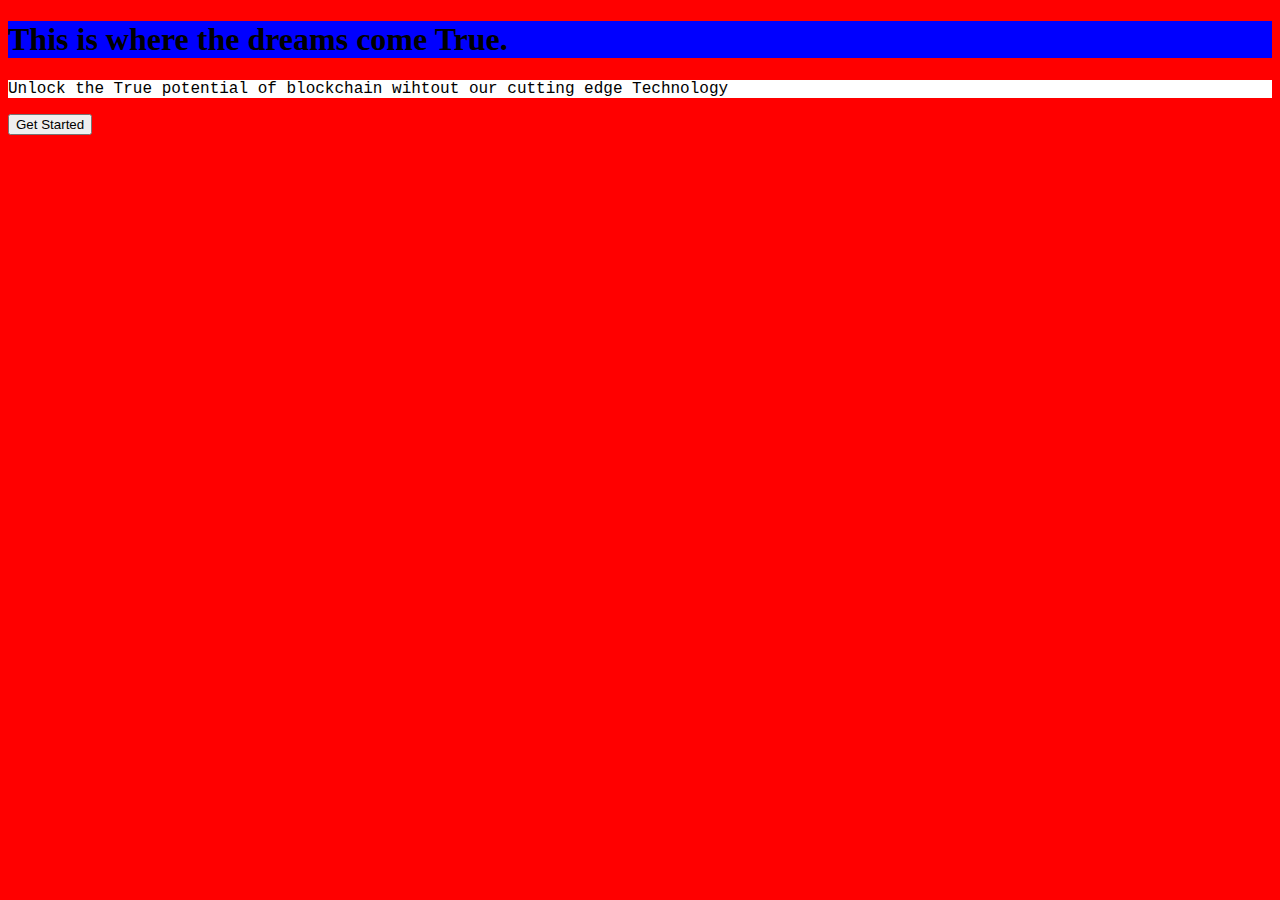
<file: 1. Intro_Types_of_css/index.html>
<!DOCTYPE html>
<html lang="en">
<head>
    <meta charset="UTF-8">
    <meta name="viewport" content="width=device-width, initial-scale=1.0">
    <title>My Blockchain Website</title>
    <!-- Internal and External CSS have same priorities but implemented is the lastest one.
    Internal CSS -->
    <style>
         /* First we select and then we modify */
         h1{
            color: black;
            background-color: blue;
         }
         body{
            background-color: red;
         }
    </style>

    <!-- External CSS Link -->
     <link rel="stylesheet" href="css/style.css">
     <!-- Favicon.io for generating the favicon and into the link href -->
     <link rel="shortcut icon" href="images/favicon.ico" type="image/x-icon">
</head>
<body>
    <h1>This is where the dreams come True.</h1>
    <!-- Inline CSS : Most highest priority but its mainly used for testing and should never used-->
    <p style="background-color : white;"> Unlock the True potential of blockchain wihtout our cutting edge Technology</p>
    <!--
        We can create button using button and input tag both but
        button tag have more customization and input tag is mostly used in forms.
        <input type="submit">
    -->
    <button>
        Get Started
    </button>


</body>
</html>
</file>
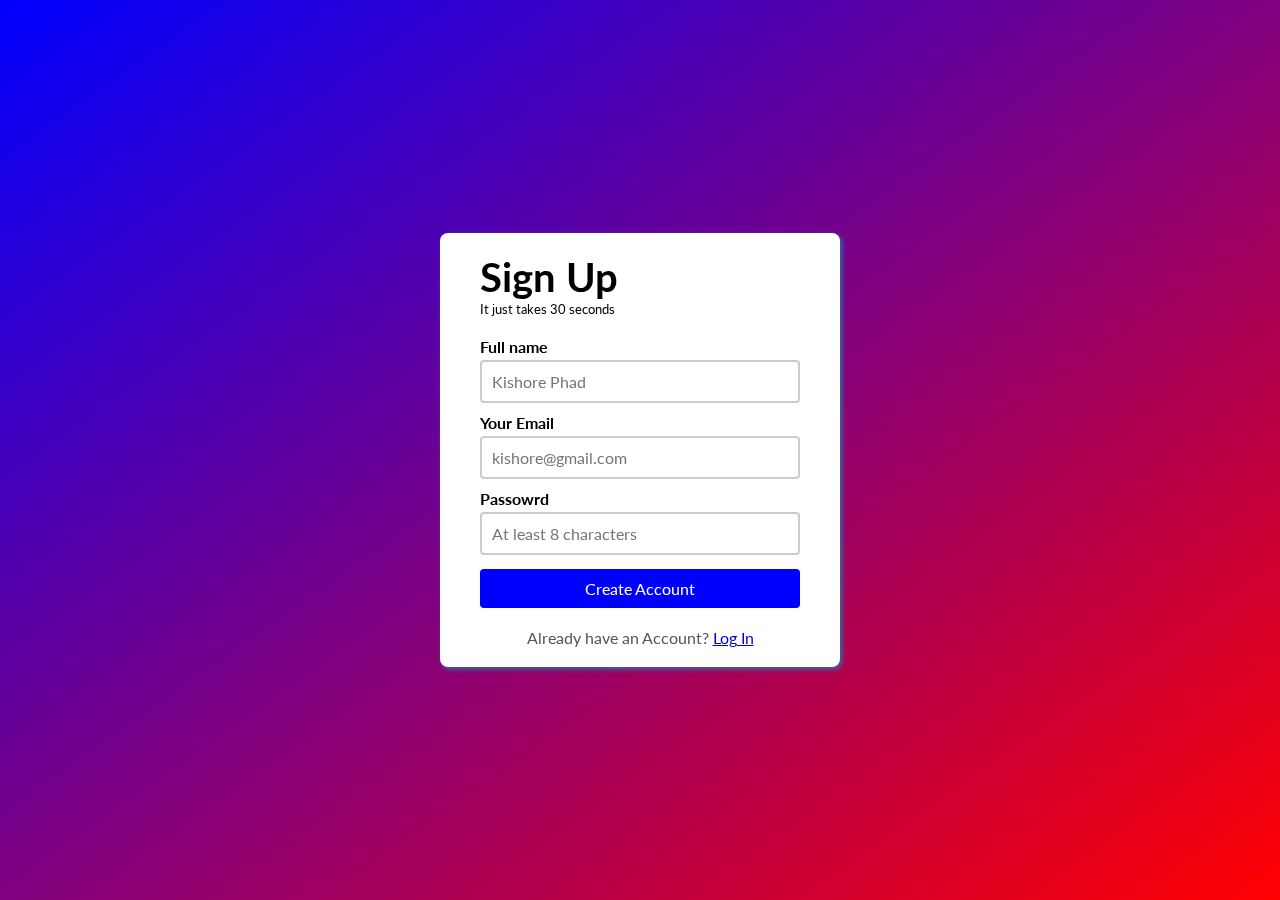
<file: 10. login page mini project/index.html>
<!DOCTYPE html>
<html lang="en">
<head>
    <meta charset="UTF-8">
    <meta name="viewport" content="width=device-width, initial-scale=1.0">
    <title>Sign Up</title>
    <link rel="stylesheet" href="style.css">
</head>
<body>
    <div class="outer-box">
        <div class="inner-box">
            <header class="signup-header">
                <h1> Sign Up </h1>
                <p> It just takes 30 seconds </p>
            </header>
            <main class="signup-body">
                <form action="#">
                    <p>
                        <label for="fullname">Full name</label>
                    <input type="text" id="fullname" placeholder="Kishore Phad" required>
                    </p>
                    <p>
                        <label for="email">Your Email</label>
                    <input type="email" id="email" placeholder="kishore@gmail.com" required>
                    </p>
                    <p>
                        <label for="password">Passowrd</label>
                    <input type="password" id="password" placeholder="At least 8 characters" required>
                    </p>
                    <p>
                        
                    <input type="submit" id="submit" value="Create Account" required>
                    </p>
                </form>
            </main>
            <footer class="signup-footer">
                <p>Already have an Account? <a href="#">Log In</a></p>
            </footer>
        </div>
    </div>
</body>
</html>
</file>
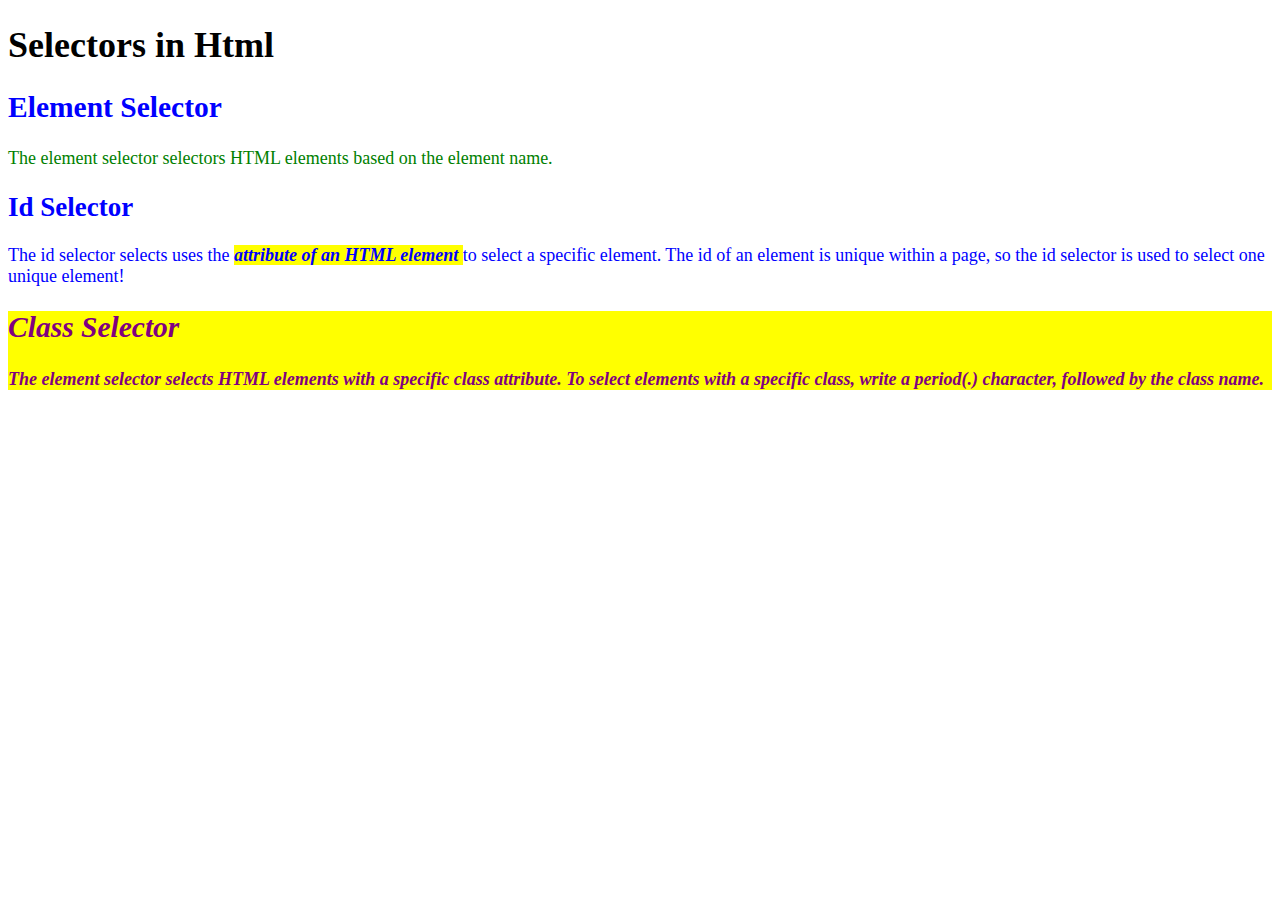
<file: 2. Selectors/index.html>
<!DOCTYPE html>
<html lang="en">
<head>
    <meta charset="UTF-8">
    <meta name="viewport" content="width=device-width, initial-scale=1.0">
    <title>Selectors in HTML</title>
    <link rel="stylesheet" href="style.css">
</head>
<body>
    <!-- all the child elements will inherit the style property of parent -->
    <header>
        <h1>Selectors in Html</h1>
    </header>
    <main>
        <article id="first" class="purple">
            <!-- inheritance here works as first in ext. css we have made it to red color -->
            <h2>Element Selector</h2>
            <p>The element selector selectors HTML elements based on the element name.</p>
        </article>
        <article id="second">
            <h2>Id Selector</h2>
            <!-- reusing the same highlighting property making dry(dont repeat yourself) code -->
            <p>The id selector selects uses the <span class="highlight">attribute of an HTML element </span> to select a specific element.
                The id of an element is unique within a page, so the id selector is used to select one unique element!
            </p>
        </article>
        <!-- multipe classes added in one class -->
        <article id="third" class="purple highlight">
            <h2>Class Selector</h2>
            <p>The element selector selects HTML elements with a specific class attribute.
                To select elements with a specific class, write a period(.) character, followed by the class name.
            </p>
        </article>
        <!-- 
        The Class Selectors:
            1. To select elements with a specific class write a period(.) character, followed by class name.
            2. HTML elements can have more than one class.
            3. A class cannot start with a number
        
        The Id Selectors:
            1. To select an element with a specific id, write a hash(#) character, followed by id of the element.
            2. The id of an element is unique within a page, so the id selector is used to select one unique element!
            3. An id cannot start with a number
        -->
    </main>
</body>
<!-- 
-----------------------------------Very Important----------------------------------
Specificity order: id very specific and class group specificy and element all the elements
ID> Class> Element

if element is having same level like both element are having ids then
cascading is applied ie. which is most latest at last.

Classes are preferred in css and id in js.
-->
</html>
</file>
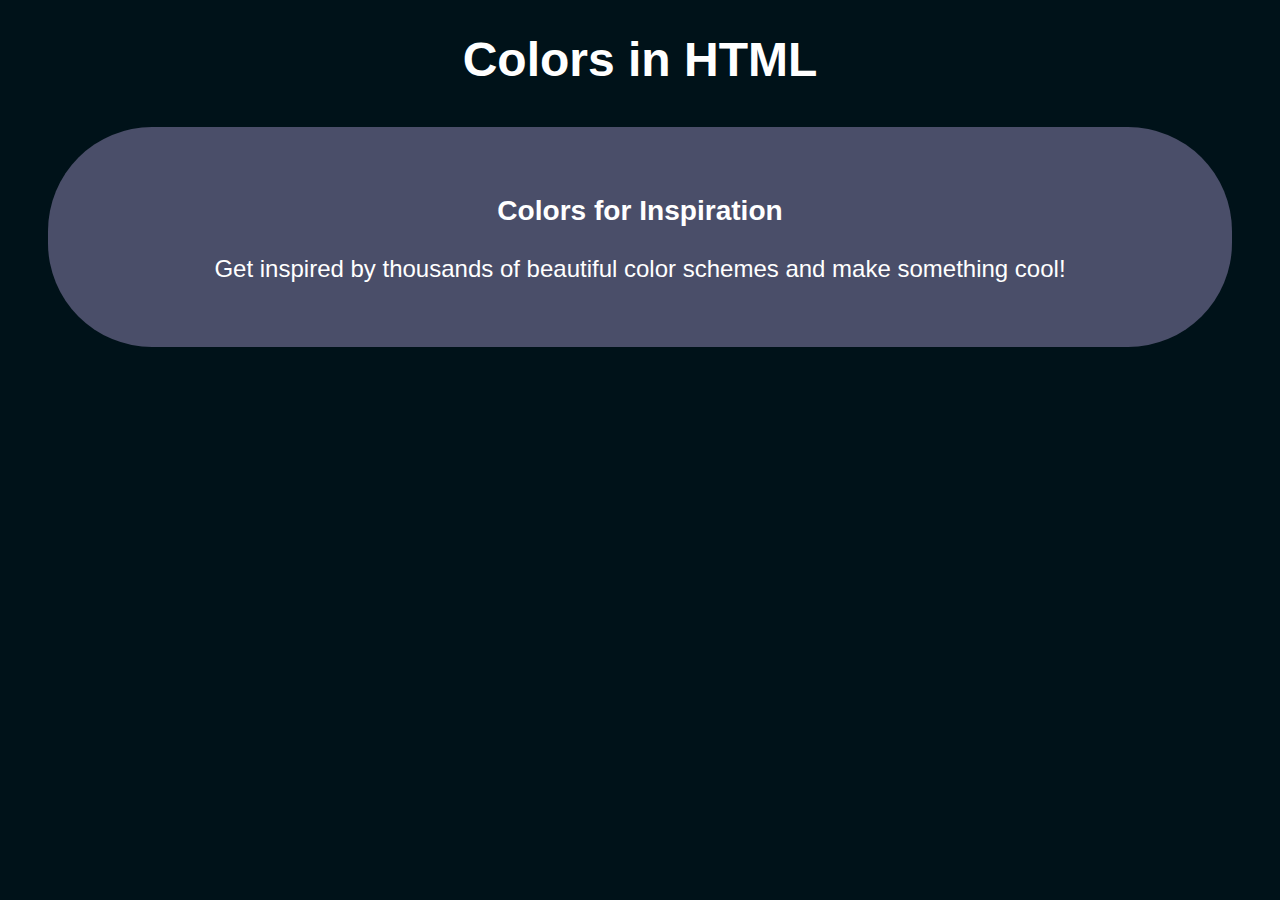
<file: 3. Colors/index.html>
<!DOCTYPE html>
<html lang="en">
<head>
    <meta charset="UTF-8">
    <meta name="viewport" content="width=device-width, initial-scale=1.0">
    <title>Colors in CSS</title>
    <link rel="stylesheet" href="style.css">
</head>
<body>
    <header>
        <h1>Colors in HTML</h1>
    </header>
    <main>
        <article>
            <h3>  Colors for Inspiration  </h3>
            <p>Get inspired by thousands of beautiful color schemes and make something cool!</p>
        </article>
    </main>
    
</body>
</html>
</file>
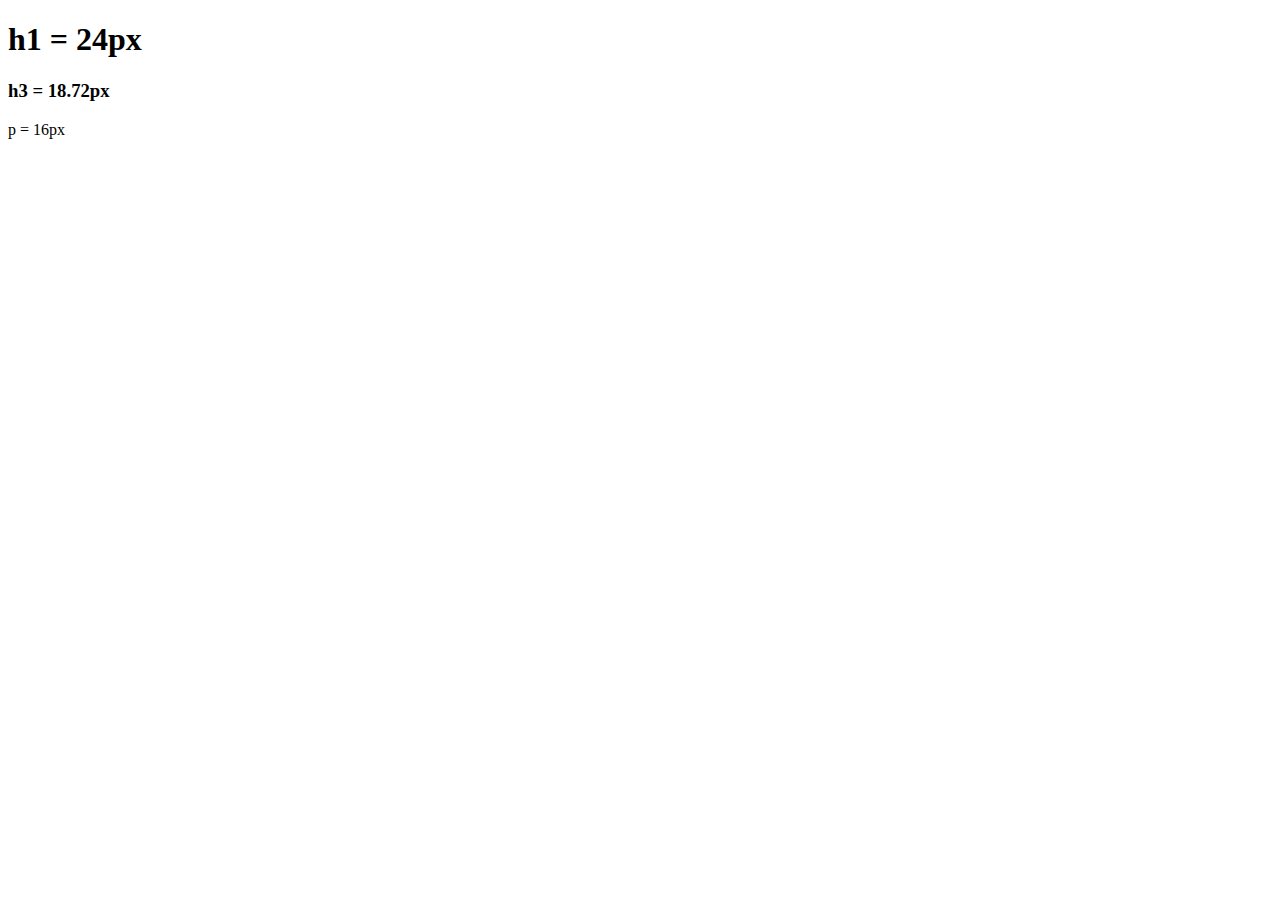
<file: 4. units/index.html>
<!DOCTYPE html>
<html lang="en">
<head>
    <meta charset="UTF-8">
    <meta name="viewport" content="width=device-width, initial-scale=1.0">
    <title>Units in CSS</title>
    <link rel="stylesheet" href="style.css">
</head>
<body>
    <header>
        <h1>h1 = 24px</h1>
    </header>
    <main>
        <section>
            <h3>h3 = 18.72px</h3>
            <p>p = 16px</p>
        </section>
    </main>
    
</body>
</html>
</file>
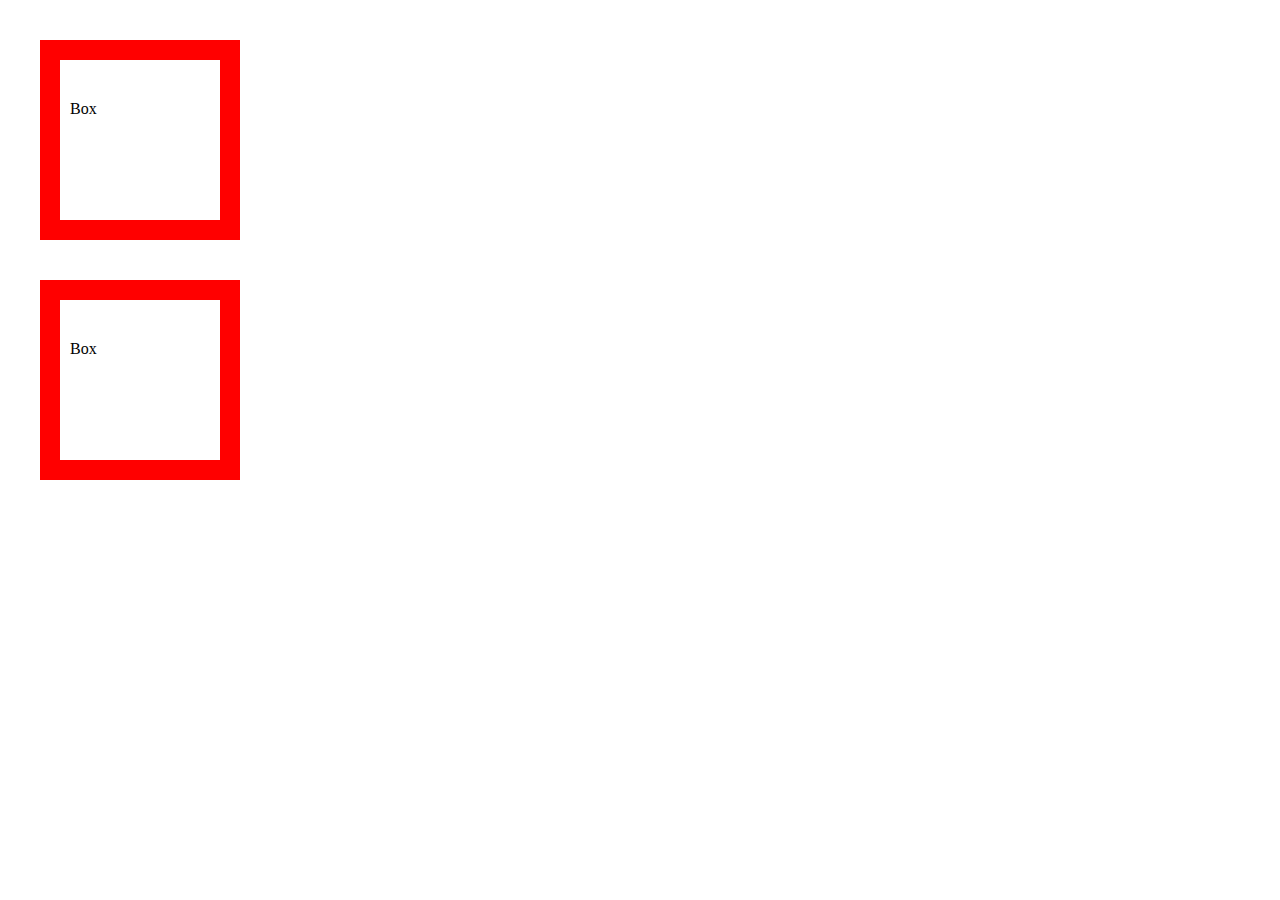
<file: 5. CSS Box Model/index.html>
<!DOCTYPE html>
<html lang="en">
<head>
    <meta charset="UTF-8">
    <meta name="viewport" content="width=device-width, initial-scale=1.0">
    <title>CSS Box Model</title>
    <link rel="stylesheet" href="style.css">
</head>
<body>
    <!-- In html all the elements are box model only
        ie. element will have margin in outer border and 
        then inside padding and at last in center content 
    -->
    <!-- div element does not inherently represent anything.
        Instead its used to group content so it can be easily styled using the class 
        and id attributes marking a section of a document as being written in a different language 
    -->
        <div class="Box">
            Box
        </div>
        <div class="Box">
            Box
        </div>
</body>
</html>
</file>
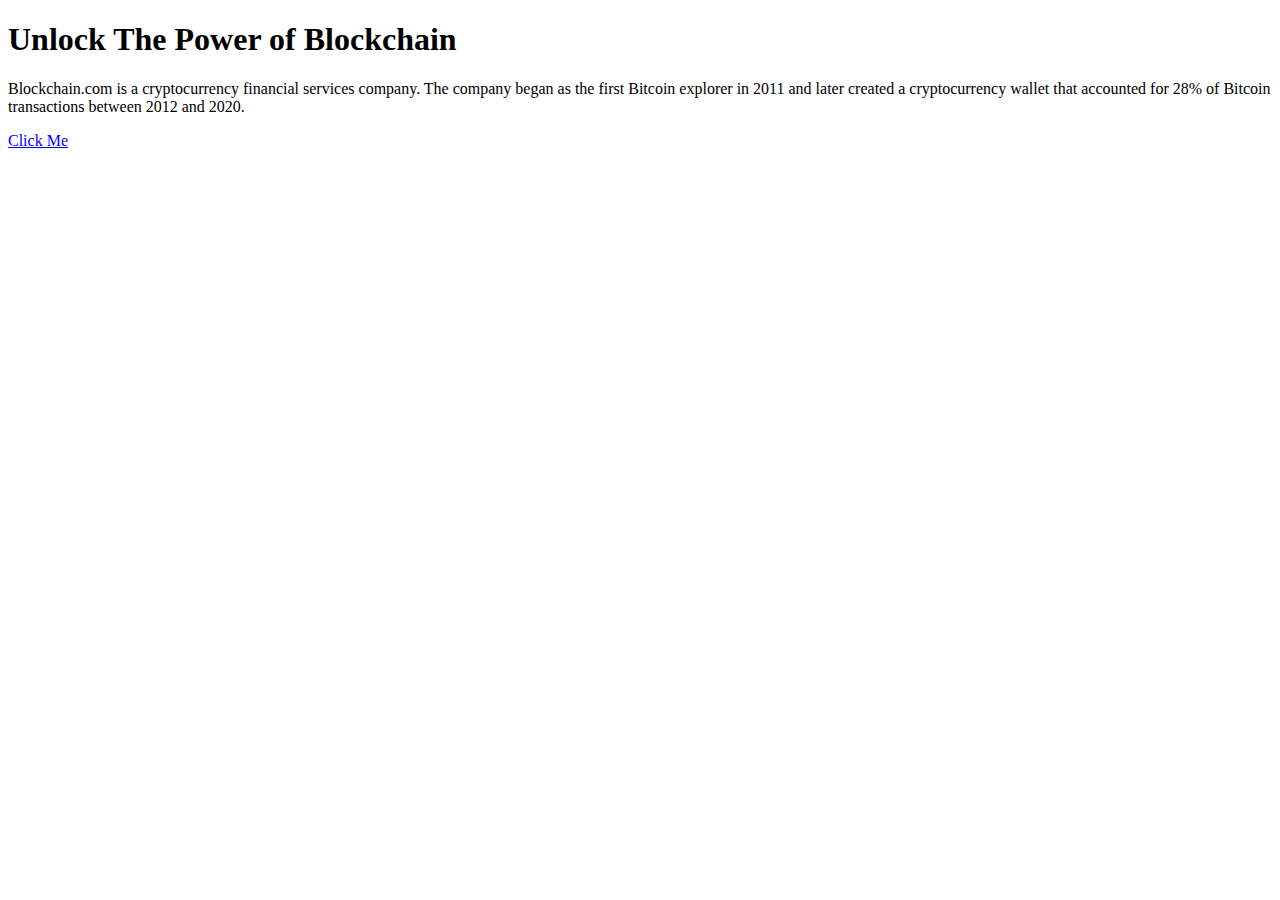
<file: 6. Text_and_Font/index.html>
<!DOCTYPE html>
<html lang="en">
<head>
    <meta charset="UTF-8">
    <meta name="viewport" content="width=device-width, initial-scale=1.0">
    <title>Text and Font</title>
    <link rel="stylesheet" href="style.css">
</head>
<body>
    <h1>Unlock The Power of Blockchain</h1>
    <p>Blockchain.com is a cryptocurrency financial services company.
        The company began as the first Bitcoin explorer in 2011 and later created a cryptocurrency
        wallet that accounted for 28% of Bitcoin transactions between 2012 and 2020.
    </p>
    <a href="#"> Click Me </a>
</body>
</html>
</file>
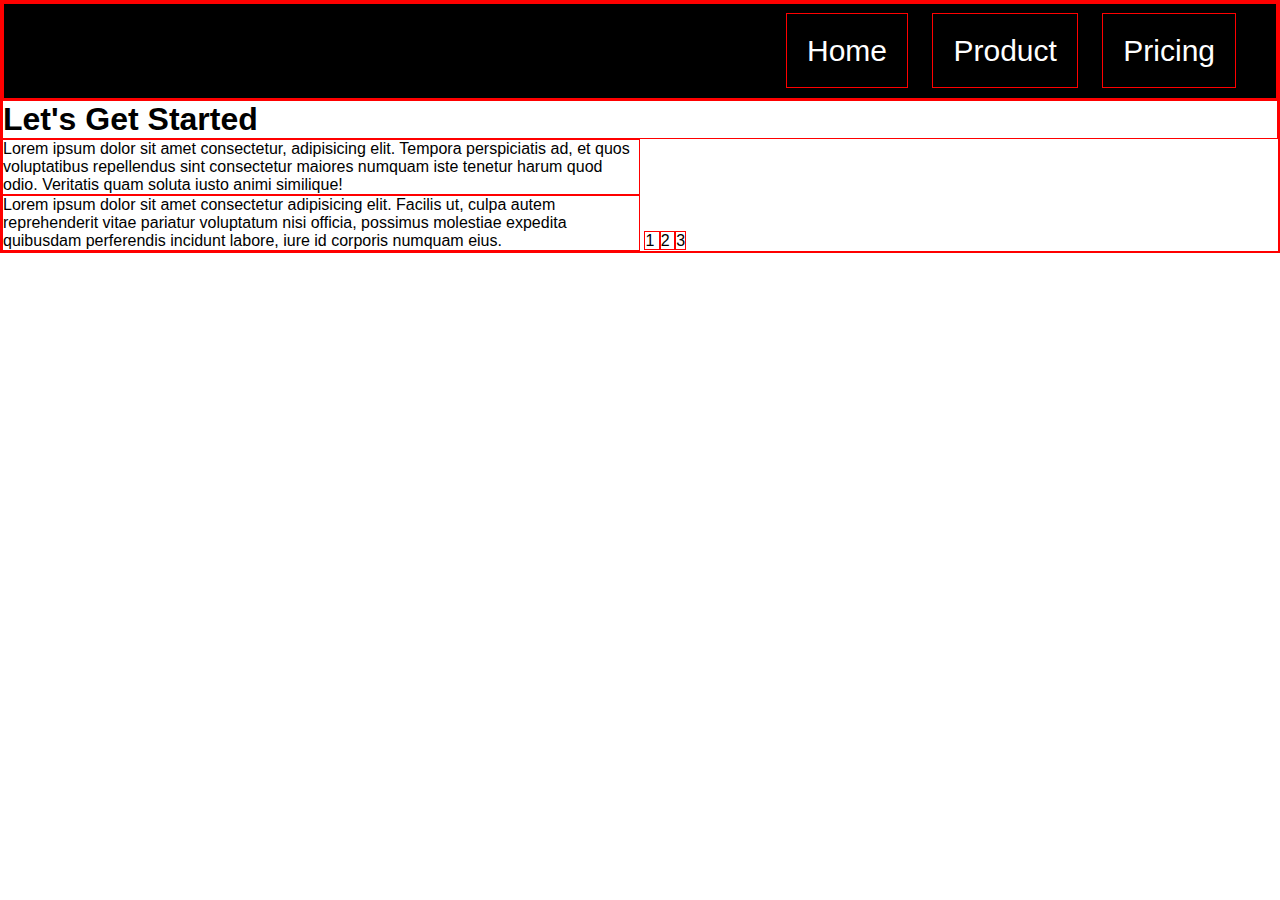
<file: 7. Display/index.html>
<!DOCTYPE html>
<html lang="en">
<head>
    <meta charset="UTF-8">
    <meta name="viewport" content="width=device-width, initial-scale=1.0">
    <title>Display Property In CSS</title>
    <link rel="stylesheet" href="style.css">
</head>
<body>
    <!-- Nav Bar creation -->
    <nav>
        <ul>
            <li class="large-menu">Home</li>
            <li class="large-menu">Product</li>
            <li class="large-menu">Pricing</li>
        </ul>
    </nav>
    
    <!-- 
     Span is used to  separate out the three words and give separate property to each
     Alos, span in herit property of parent
    -->
    <h1>Let's Get Started</h1>
    <!-- paragraph are block elements -->
    <p>Lorem ipsum dolor sit amet consectetur, adipisicing elit. Tempora perspiciatis ad, et quos voluptatibus repellendus sint consectetur maiores numquam iste tenetur harum quod odio. Veritatis quam soluta iusto animi similique!</p>
    <p>Lorem ipsum dolor sit amet consectetur adipisicing elit. Facilis ut, culpa autem reprehenderit vitae pariatur voluptatum nisi officia, possimus molestiae expedita quibusdam perferendis incidunt labore, iure id corporis numquam eius.</p>
    <!-- Inline element -->
    <span> 1 </span> <span> 2 </span> <span> 3 </span>
    <!-- 
    Block Elements are: Content flow disrupted to new line
        paragrapghs(<p>)
        headings (<h1> to <h6>)
        divisions (<div>)
        Forms (<form>)
        list (<ol>, <ul> and <li>) 

    Span Elements are: cannot define width height
        Images (<img>)
        span   (<span>)
        anchor (<a>)
            but image we have the height and width but 
            ---------------image is inline Block Property-----------------

    display: block
    display: inline
    display: inline-block


    -->
</body>
</html>
</file>
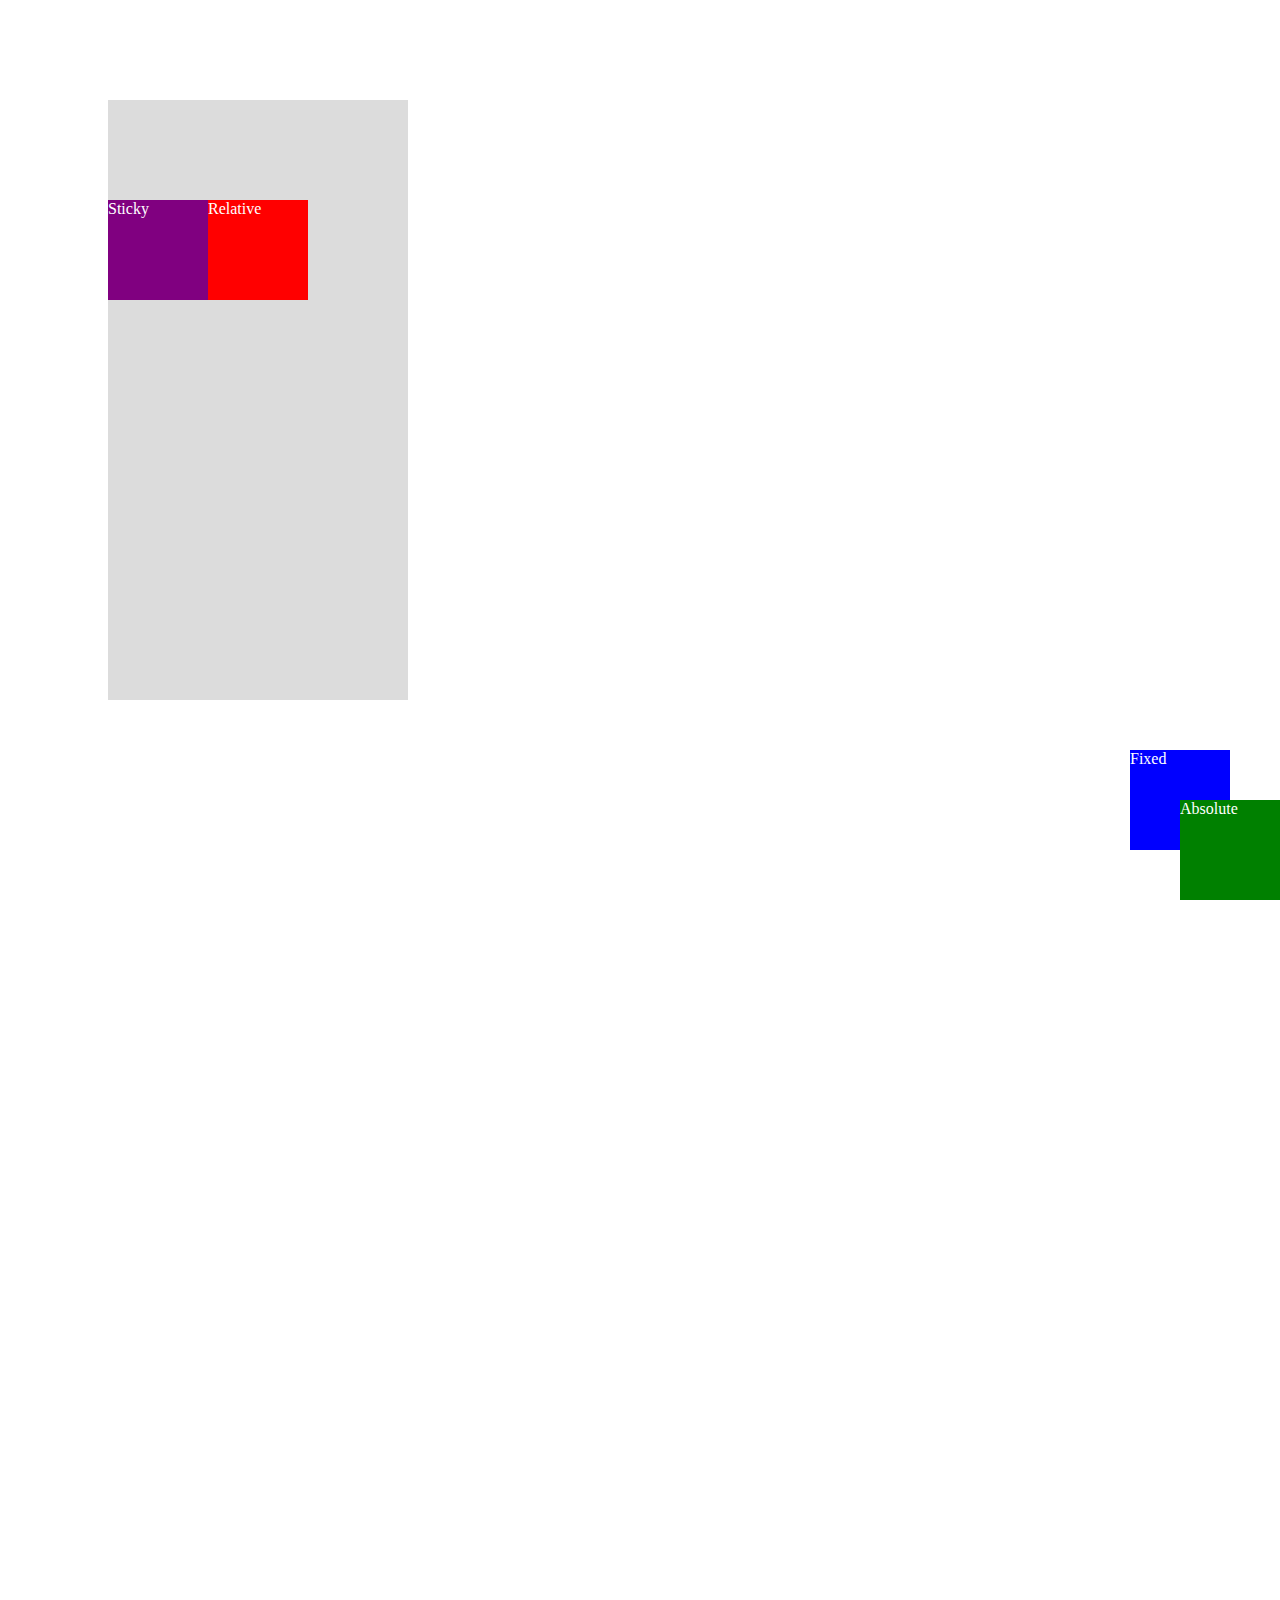
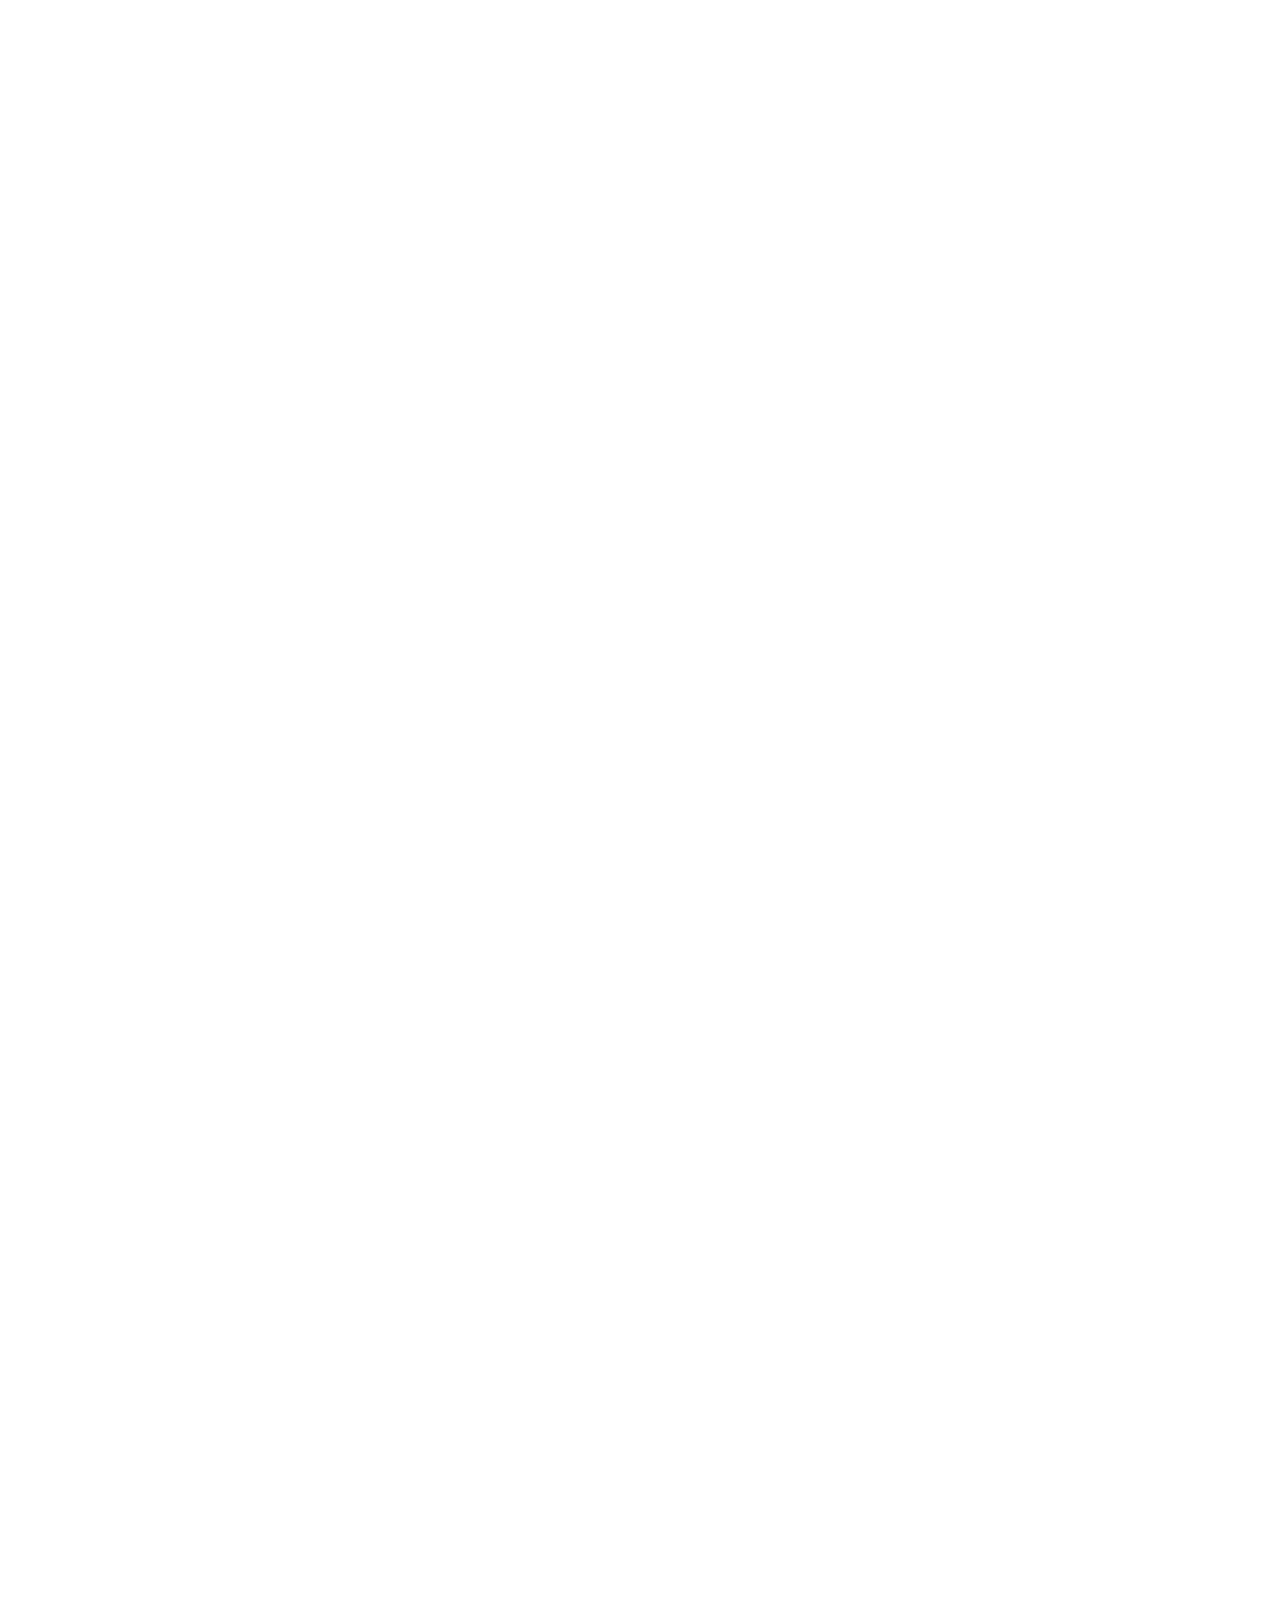
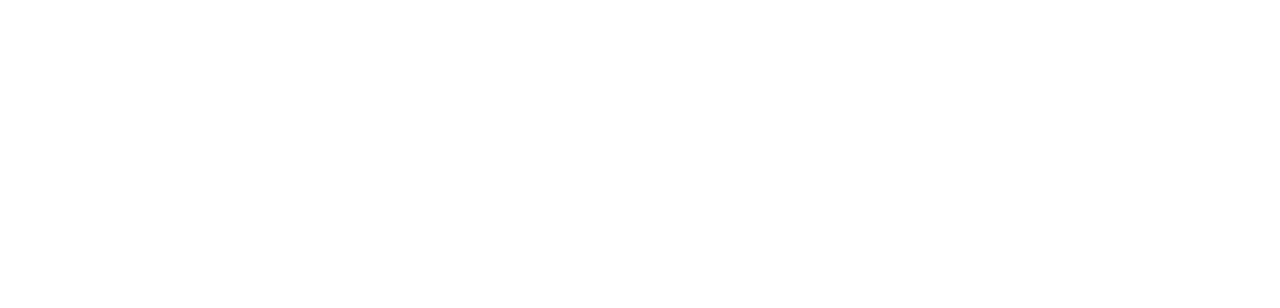
<file: 8. Position/index.html>
<!DOCTYPE html>
<html lang="en">
<head>
    <meta charset="UTF-8">
    <meta name="viewport" content="width=device-width, initial-scale=1.0">
    <title>Position in CSS</title>
    <link rel="stylesheet" href="style.css">
</head>
<body>
    <!-- Scrolling and Positioning the Elemenets
    By default: elements have static
    other properties are: relative, absolute, fixed or  sticky
    
    .container>.box*3 we will get
     <div class="container">
        <div class="box"></div>
        <div class="box"></div>
        <div class="box"></div>
    </div>
    -->

    <div class="container">
        <div class="box red"> Relative </div>
        <div class="box green"> Absolute</div>
        <div class="box blue"> Fixed </div>
        <div class="box purple">Sticky</div>
    </div>

    <div class="spacer"></div>

</body>
</html>
</file>
<file: 1. Intro_Types_of_css/css/style.css>
p{
    font-family: 'Courier New', Courier, monospace;
}
</file>
<file: 10. login page mini project/style.css>
@import url('https://fonts.googleapis.com/css2?family=Lato:ital,wght@0,100;0,300;0,400;0,700;0,900;1,100;1,300;1,400;1,700;1,900&display=swap');

* {
    margin: 0px;
    padding: 0px;
    box-sizing: border-box;
    font-family: 'Lato', 'sans-serif';
   
}

.outer-box {
    width: 100vw;
    height: 100vh;
    background: linear-gradient(to top left, red, blue);
}

.inner-box {
    width: 400px;
    margin: auto; 
    position: relative;
    backdrop-filter: blur(8px);
    /* auto center to parent when margin auto */
    top: 50%;
    transform: translateY(-50%);
    padding: 20px 40px;
    border-radius: 8px;
    background-color: white;
    box-shadow: 2px 2px 5px #2773a5;
}

.signup-header h1 {
    font-size: 2.5rem;
    color: black;
}

.signup-header p {
    font-size: 0.8rem;
    color: black;
}

.signup-body {
    margin: 20px 0;
    color: black;
}

.signup-body p {
    margin: 10px 0;
}

.signup-body p label {
    display: block;
    font-weight: bold;
}

.signup-body p input {
    width: 100%;
    padding: 10px;
    border: 2px solid #ccc;
    border-radius: 4px;
    font-size: 1rem;
    margin-top: 4px;
}

.signup-body p input[type="submit"] {
    background-color: blue;
    border: none;
    color: white;
    cursor: pointer;
}


.signup-body p input[type="submit"]:hover {
    background-color: blueviolet;
}

.signup-footer p{
    color: #555;
    text-align: center;
}
</file>
<file: 2. Selectors/style.css>
/* Universal selectors */
* {
    font-family: fantasy;
}

/* Nesting Selectors
search in 1st article and then find the paragraph to add the property
*/
#first > p {
    color: green
}


/* pseudo selector */
p:hover {
    color: black;
}

body{
    font-size: large;
    /*background-color: black;*/
}

/* 
Grouping property
#first{
    color: red;
} 

#second{
    color: red;
}

//since first and second are having same color so to group we use this ,
*/

#first, #second{
    color: blue;
}

.purple{
    color: purple;
    font-family: monospace;
}

.highlight {
    background-color: yellow;
    font-weight: bolder;
    font-style: italic;
}

/*
user agent stylesheet : element css from browser
element.style = for selected element style
and checkbox is also present
*/
</file>
<file: 3. Colors/style.css>
body{
    font-size: 24px;
    font-family: Arial;
    text-align: center;
    /* Color only two property color and background color */
    color: white;
    background-color: #001219;
    /* mdn has 140 colors of name color
        hsl: hue saturation lightness 0 to 360 
        rgb(0,0,0) 0 to 255 in hex code ff till 255
        a : (alpha) transparency rgba same for hsla

        WebAIM : contrast checker it gives the fail and pass for the contrast
        for normal text large text.
        Coolors.co : for contrast checking rating tells about hwo it will look for small and large
    */
}

article{
    background-color: #4a4e69;
    padding: 40px;
    margin: 40px;
    border-radius: 104px;
}
</file>
<file: 4. units/style.css>
/* 
main {
    
        For any element requiring border 
        width of the broder / style of the border / color of the border
    
    border: 5px solid brown;
    width: 50%;  
    ===>Percentage is used for element corresponding to Parent element 
}

section {
    border: 5px dashed green;
    width: 50%;  
    ====>Percentage relative to parent 
} 

*/

/*
main {
    
        View width & view Height: absolute width and its not like percentage
        as percentage are relative to some thing 
    
    border: 5px solid brown;
    width: 50vw;
    height: 50vh;
}

section {
    border: 5px dashed green;
    width: 50vw; 
    ====> Percentage relative to parent 
    height: 50vh;
}

*/

/*
main {
    border: 5px solid brown;
    width: 50%; 
}
header{
    font-size: 2em;
    ====> h1 is under header for when we say 2em then h1 having 2em already 
    value will be 4em.
}

section {
    border: 5px dashed green;
    width: 50%; 
}
*/

/* 
    Font size should never in specific values
    always relative ie. in em best
    em: em is relative to the parent and
    by defualt parent em 1
*/

/*
rem : relative to html
for font size. 
*/
</file>
<file: 5. CSS Box Model/style.css>
/* see the computed for the view */

* {
    margin: 0;
    padding: 0;
    /* Overwritting all the margins of element to 0 
        No extra pixel from browser setting something.
    */

      /* Box sizing according to the mentioned size and not along with padding and margin px*/
      box-sizing: border-box;
      /* not according to content */
}
/*Content box*/
.Box {
    height: 200px;
    width: 200px; 
    border: 20px solid red;
    padding: 40px 30px 20px 10px; /*top bottom left right*/
    margin: 40px;
}
</file>
<file: 6. Text_and_Font/style.css>
/* 
Temproray changes on css:

<h1 style="
    color: blue;
    background-color: red;
    text-align: center;
">Unlock The Power of Blockchain</h1>

using element.style{ } on the console.




on the link:
    text-decoration: line-through;
    text-decoration-line: underline;
    text-decoration-color: aqua;
    text-decoration-style: wavy;



text spacing:

text-indent: 80ox;
letter-spacing: 0.1rem;
line-height: 1.6rem;


text shadow:
horizonatal shadow(2px) and vertical shadow 2px

h1 {
    text-shadow: 2px 2px red;
    //blur radius also there as thrid parameter.
    text-shadow: 2px 2px 3px red;
    //multiple shadows
    text-shadow: 2px 2px 3px red, 4px 4px 1px blue;
    //blured text:
    color: transparent; ( text color)
    text-shadow: 2px 2px 10px red;
}


font.google.com for all the font family
@import url(css_url from the website);

WebSafe font:=> By default they are installed in the browsers
font size: large; :=> we can use rem or large/small/medium
font width: 100; bold or 100/200 like property also works.


font style: italic; etc.

*/
</file>
<file: 7. Display/style.css>
/* 
CSS Display:
block
inline
inline-block
none
*/

/* to show the border */
* {
    border: 1px solid red;
    margin: 0;
    padding: 0; /* whats why ul having li there is no bullet points */
    box-sizing: border-box;
}

p {
    display: inline-block;
    width: 50%;
}

ul {
    list-style: none;
    text-align: end;
    padding: 30px;
    background-color: black;
    color: white;  /* Text color */
}

li{
    display: inline;
    font-size: large;
}

body {
    font-family: Verdana, Geneva, Tahoma, sans-serif;
}

.large-menu {
    font-size: 30px;
    padding: 20px;
    margin: 10px;
}
</file>
<file: 8. Position/style.css>
.container {
    width: 300px;
    height: 600px;
    background-color: gainsboro;
    margin: 100px;
    color: white;
}

.box {
    width: 100px;
    height: 100px;
}

.red {
    position: relative; /*relative to the parent */
    background-color: red;
    top: 100px;
    left: 100px;
    /* top right left bottom relative to the parent it will move*/
}

.green {
    position: absolute;  /*blue wala box bahar aa gaya 
    green will become relative to parent which is HTML(parent).
    it will look on propagating to upper elements(parent) to see if anyone is relative 
    ie. having psoition relative.
    */
    background-color: green;
    bottom: 0px;
    right: 0px;
    z-index: 1;
    /* making green above the fixed blue box
    more the z-index value more it will be near to user 
    */
}

.blue {
    position: fixed; /* It will fix on the screen */
    background-color: blue;
    right: 50px;
    bottom: 50px;
}

.purple {
    position: sticky; /* it will stay sticky till some pixel length and 
    then its gone after parent is gone*/
    background-color: purple;
    top: 0px;
}

.spacer {
    height: 300vh;
}
</file>
